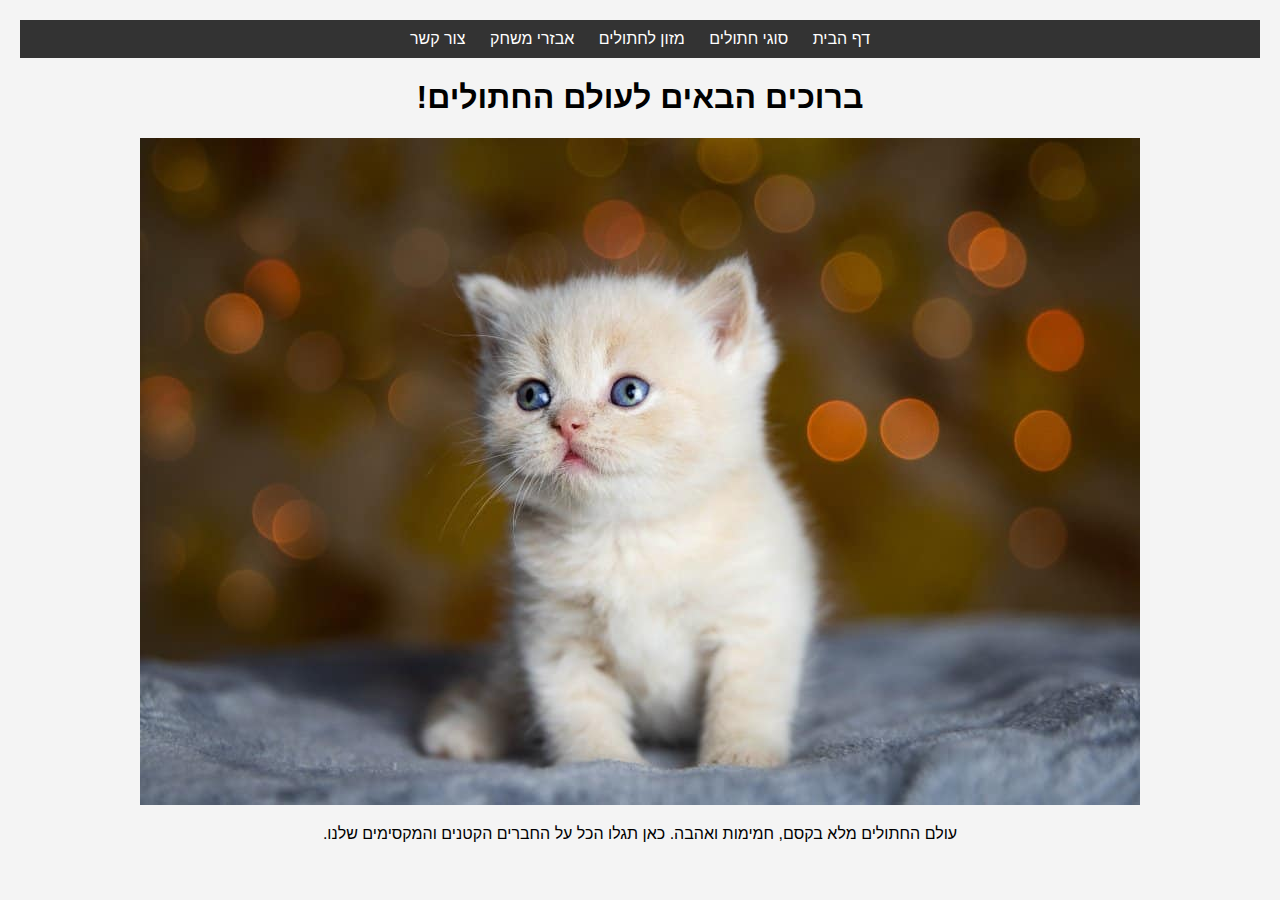
<file: index.html>
<!DOCTYPE html>
<html lang="he" dir="rtl">
<head>
    <meta charset="UTF-8">
    <title>עולם החתולים</title>
    <link rel="stylesheet" href="styles/style.css">
</head>
<body>
<nav>
    <a href="index.html">דף הבית</a>
    <a href="cat-types.html">סוגי חתולים</a>
    <a href="cat-food.html">מזון לחתולים</a>
    <a href="cat-toys.html">אבזרי משחק</a>
    <a href="contact.html">צור קשר</a>
</nav>

<!-- index.html -->
<div id="home-page">
    <h1>ברוכים הבאים לעולם החתולים!</h1>
    <img src="images/cat_main.jpg" alt="חתול חמוד">
    <p>עולם החתולים מלא בקסם, חמימות ואהבה. כאן תגלו הכל על החברים הקטנים והמקסימים שלנו.</p>
</div>
</body>
</html>
</file>
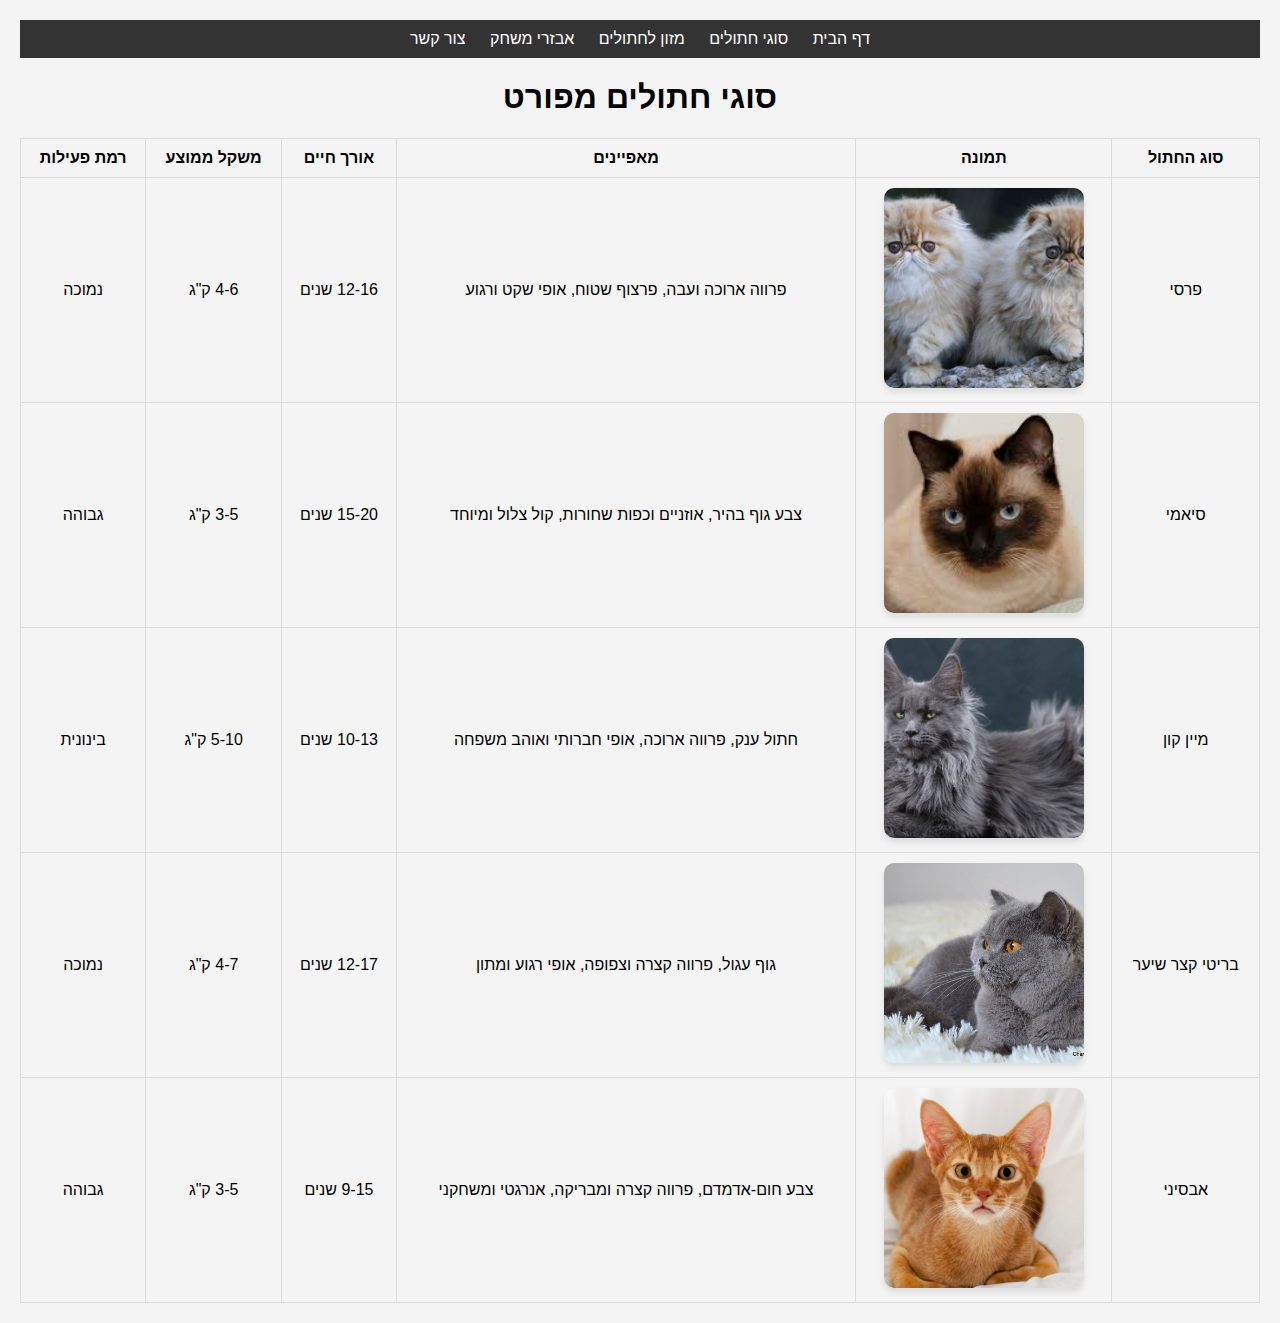
<file: cat-types.html>
<!-- קודם לכן נשאר זהה, אעדכן רק את קטע cat-types.html -->
<!DOCTYPE html>
<html lang="he" dir="rtl">
<head>
    <meta charset="UTF-8">
    <title>סוגי חתולים</title>
    <link rel="stylesheet" href="styles/style.css">
</head>
<body>
<nav>
    <a href="index.html">דף הבית</a>
    <a href="cat-types.html">סוגי חתולים</a>
    <a href="cat-food.html">מזון לחתולים</a>
    <a href="cat-toys.html">אבזרי משחק</a>
    <a href="contact.html">צור קשר</a>
</nav>

<div id="cat-types-page">
    <h1>סוגי חתולים מפורט</h1>
    <table>
        <tr>
            <th>סוג החתול</th>
            <th>תמונה</th>
            <th>מאפיינים</th>
            <th>אורך חיים</th>
            <th>משקל ממוצע</th>
            <th>רמת פעילות</th>
        </tr>
        <tr>
            <td>פרסי</td>
            <td><img src="images/cat_parsi.png" alt="חתול פרסי"></td>
            <td>פרווה ארוכה ועבה, פרצוף שטוח, אופי שקט ורגוע</td>
            <td>12-16 שנים</td>
            <td>4-6 ק"ג</td>
            <td>נמוכה</td>
        </tr>
        <tr>
            <td>סיאמי</td>
            <td><img src="images/cat_siami.jpg" alt="חתול סיאמי"></td>
            <td>צבע גוף בהיר, אוזניים וכפות שחורות, קול צלול ומיוחד</td>
            <td>15-20 שנים</td>
            <td>3-5 ק"ג</td>
            <td>גבוהה</td>
        </tr>
        <tr>
            <td>מיין קון</td>
            <td><img src="images/cat_micon.jpeg" alt="חתול מיין קון"></td>
            <td>חתול ענק, פרווה ארוכה, אופי חברותי ואוהב משפחה</td>
            <td>10-13 שנים</td>
            <td>5-10 ק"ג</td>
            <td>בינונית</td>
        </tr>
        <tr>
            <td>בריטי קצר שיער</td>
            <td><img src="images/cat_briti.jpg" alt="חתול בריטי"></td>
            <td>גוף עגול, פרווה קצרה וצפופה, אופי רגוע ומתון</td>
            <td>12-17 שנים</td>
            <td>4-7 ק"ג</td>
            <td>נמוכה</td>
        </tr>
        <tr>
            <td>אבסיני</td>
            <td><img src="images/cat_abniti.jpg" alt="חתול אבסיני"></td>
            <td>צבע חום-אדמדם, פרווה קצרה ומבריקה, אנרגטי ומשחקני</td>
            <td>9-15 שנים</td>
            <td>3-5 ק"ג</td>
            <td>גבוהה</td>
        </tr>
    </table>
</div>
</body>
</html>
</file>
<file: styles/style.css>
body {
    font-family: Arial, sans-serif;
    background-color: #f4f4f4;
    margin: 0;
    padding: 20px;
    text-align: center;
    direction: rtl;
}

nav {
    background-color: #333;
    padding: 10px;
    margin-bottom: 20px;
}

nav a {
    color: white;
    margin: 0 10px;
    text-decoration: none;
}

table {
    width: 100%;
    border-collapse: collapse;
}

table, th, td {
    border: 1px solid #ddd;
    padding: 10px;
}

form {
    display: flex;
    flex-direction: column;
    max-width: 400px;
    margin: 0 auto;
}

input, textarea, button {
    margin: 10px 0;
    padding: 10px;
}

/* סגנון חדש לתמונות בדף סוגי החתולים */
#cat-types-page img {
    width: 200px;
    height: 200px;
    object-fit: cover;
    border-radius: 10px;
    box-shadow: 0 4px 6px rgba(0,0,0,0.1);
    transition: transform 0.3s ease;
}

#cat-types-page img:hover {
    transform: scale(1.05);
}
</file>
